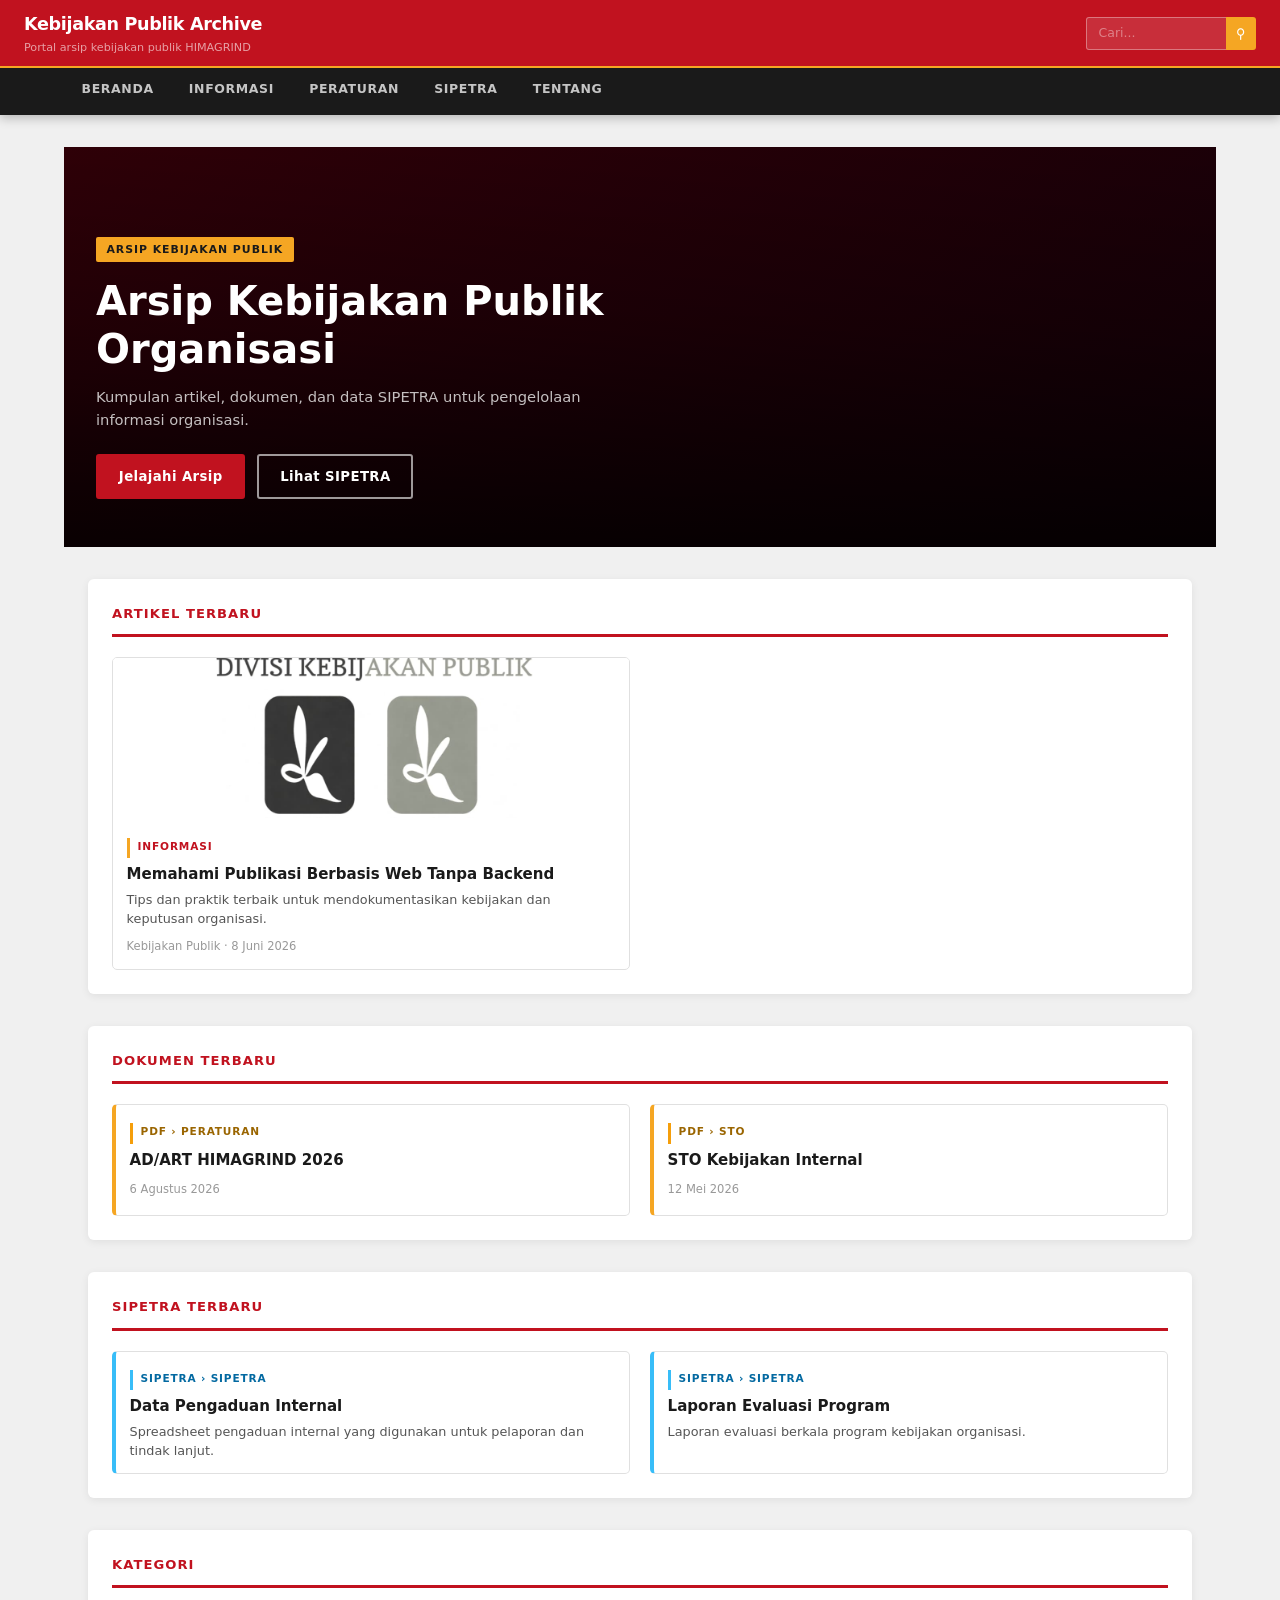
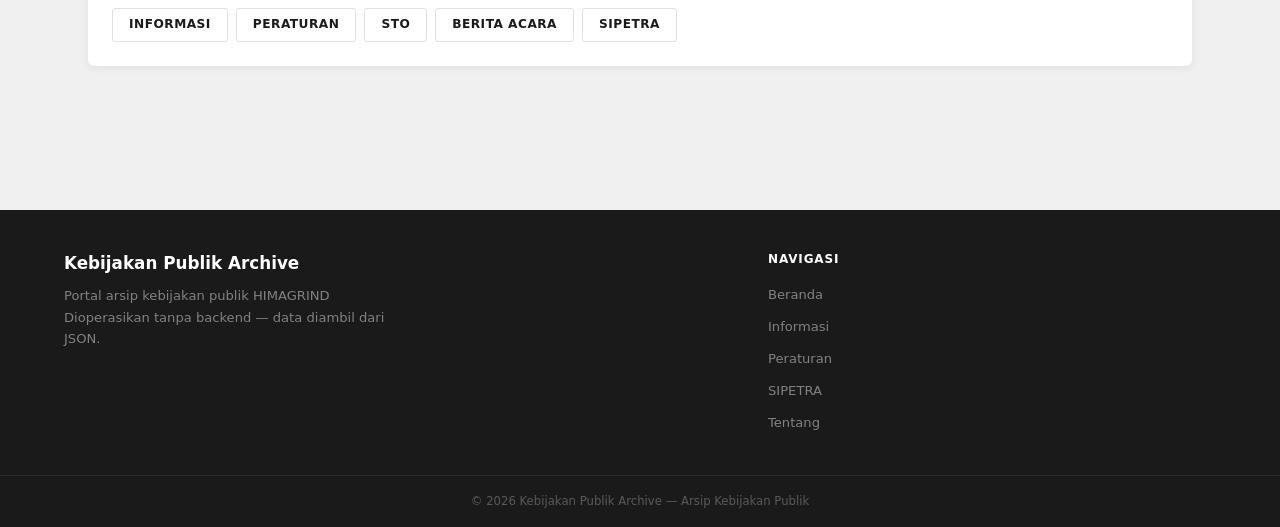
<file: index.html>
<!DOCTYPE html>
<html lang="id">
<head>
  <meta charset="UTF-8">
  <meta name="viewport" content="width=device-width, initial-scale=1.0">
  <title>Kebijakan Publik Archive</title>
  <link rel="stylesheet" href="./assets/css/style.css">
</head>
<body data-page="home">
  <div id="app"></div>
  <script src="./app/core/utils.js"></script>
  <script src="./app/core/config.js"></script>
  <script src="./app/core/state.js"></script>
  <script src="./app/core/dataLoader.js"></script>
  <script src="./app/core/router.js"></script>
  <script src="./app/services/artikelService.js"></script>
  <script src="./app/services/dokumenService.js"></script>
  <script src="./app/services/sipetraService.js"></script>
  <script src="./app/services/searchService.js"></script>
  <script src="./app/templates/cardArtikel.js"></script>
  <script src="./app/templates/cardDokumen.js"></script>
  <script src="./app/templates/cardSipetra.js"></script>
  <script src="./app/templates/pagination.js"></script>
  <script src="./app/components/navbar.js"></script>
  <script src="./app/components/footer.js"></script>
  <script src="./app/components/breadcrumb.js"></script>
  <script src="./app/components/hero.js"></script>
  <script src="./app/components/searchbox.js"></script>
  <script src="./app/modules/menu.js"></script>
  <script src="./app/modules/kategori.js"></script>
  <script src="./app/modules/artikel.js"></script>
  <script src="./app/modules/viewer.js"></script>
  <script src="./app/modules/sipetra.js"></script>
  <script src="./app/modules/search.js"></script>
  <script src="./app/modules/dashboard.js"></script>
  <script src="./app/app.js"></script>
</body>
</html>
</file>
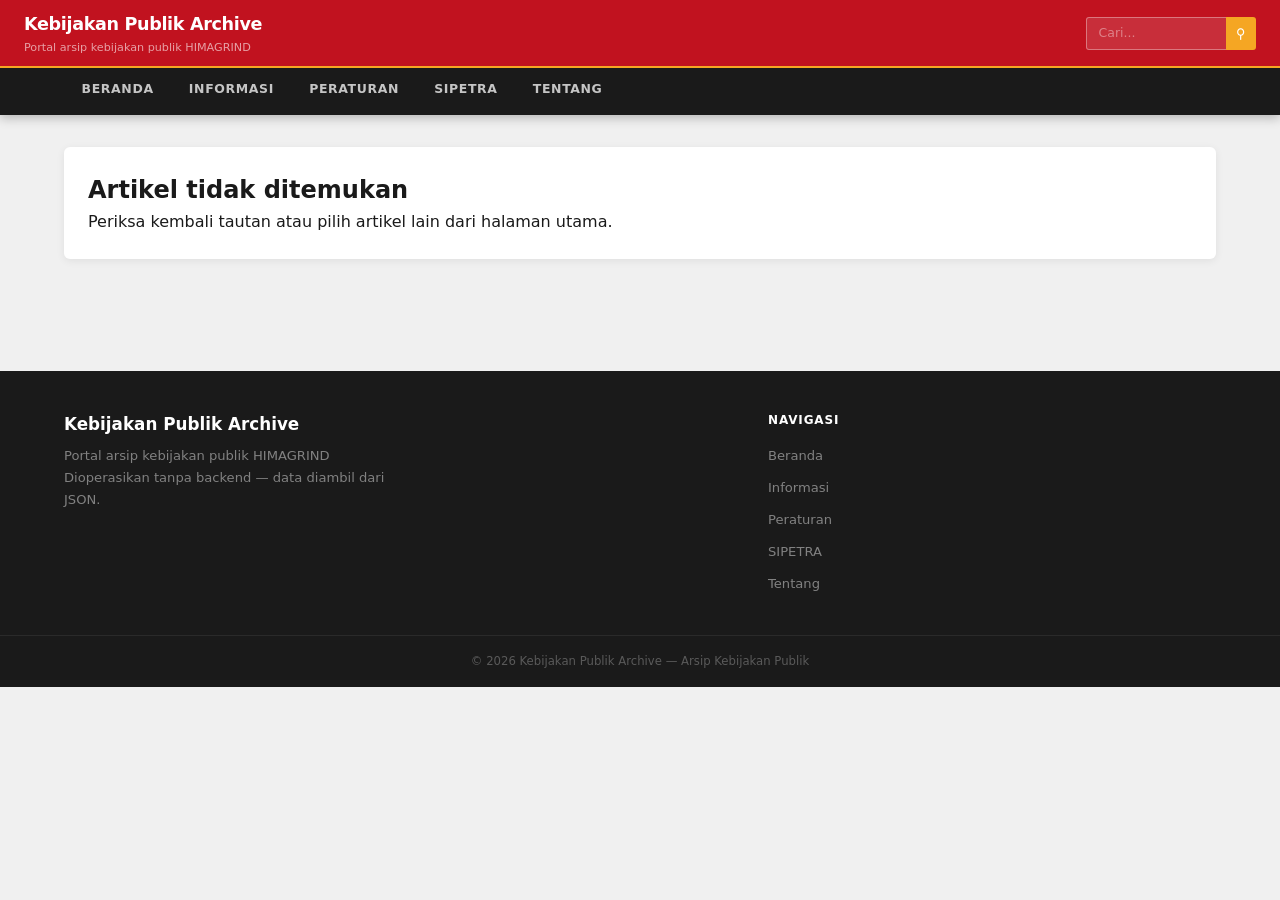
<file: pages/artikel.html>
<!DOCTYPE html>
<html lang="id">
<head>
  <meta charset="UTF-8">
  <meta name="viewport" content="width=device-width, initial-scale=1.0">
  <title>Artikel - Kebijakan Publik Archive</title>
  <link rel="stylesheet" href="../assets/css/style.css">
</head>
<body data-page="artikel">
  <div id="app"></div>
  <script src="../app/core/utils.js"></script>
  <script src="../app/core/config.js"></script>
  <script src="../app/core/state.js"></script>
  <script src="../app/core/dataLoader.js"></script>
  <script src="../app/core/router.js"></script>
  <script src="../app/services/artikelService.js"></script>
  <script src="../app/services/dokumenService.js"></script>
  <script src="../app/services/sipetraService.js"></script>
  <script src="../app/services/searchService.js"></script>
  <script src="../app/templates/cardArtikel.js"></script>
  <script src="../app/templates/cardDokumen.js"></script>
  <script src="../app/templates/cardSipetra.js"></script>
  <script src="../app/templates/pagination.js"></script>
  <script src="../app/components/navbar.js"></script>
  <script src="../app/components/footer.js"></script>
  <script src="../app/components/breadcrumb.js"></script>
  <script src="../app/components/hero.js"></script>
  <script src="../app/components/searchbox.js"></script>
  <script src="../app/modules/menu.js"></script>
  <script src="../app/modules/kategori.js"></script>
  <script src="../app/modules/artikel.js"></script>
  <script src="../app/modules/viewer.js"></script>
  <script src="../app/modules/sipetra.js"></script>
  <script src="../app/modules/search.js"></script>
  <script src="../app/modules/dashboard.js"></script>
  <script src="../app/app.js"></script>
</body>
</html>
</file>
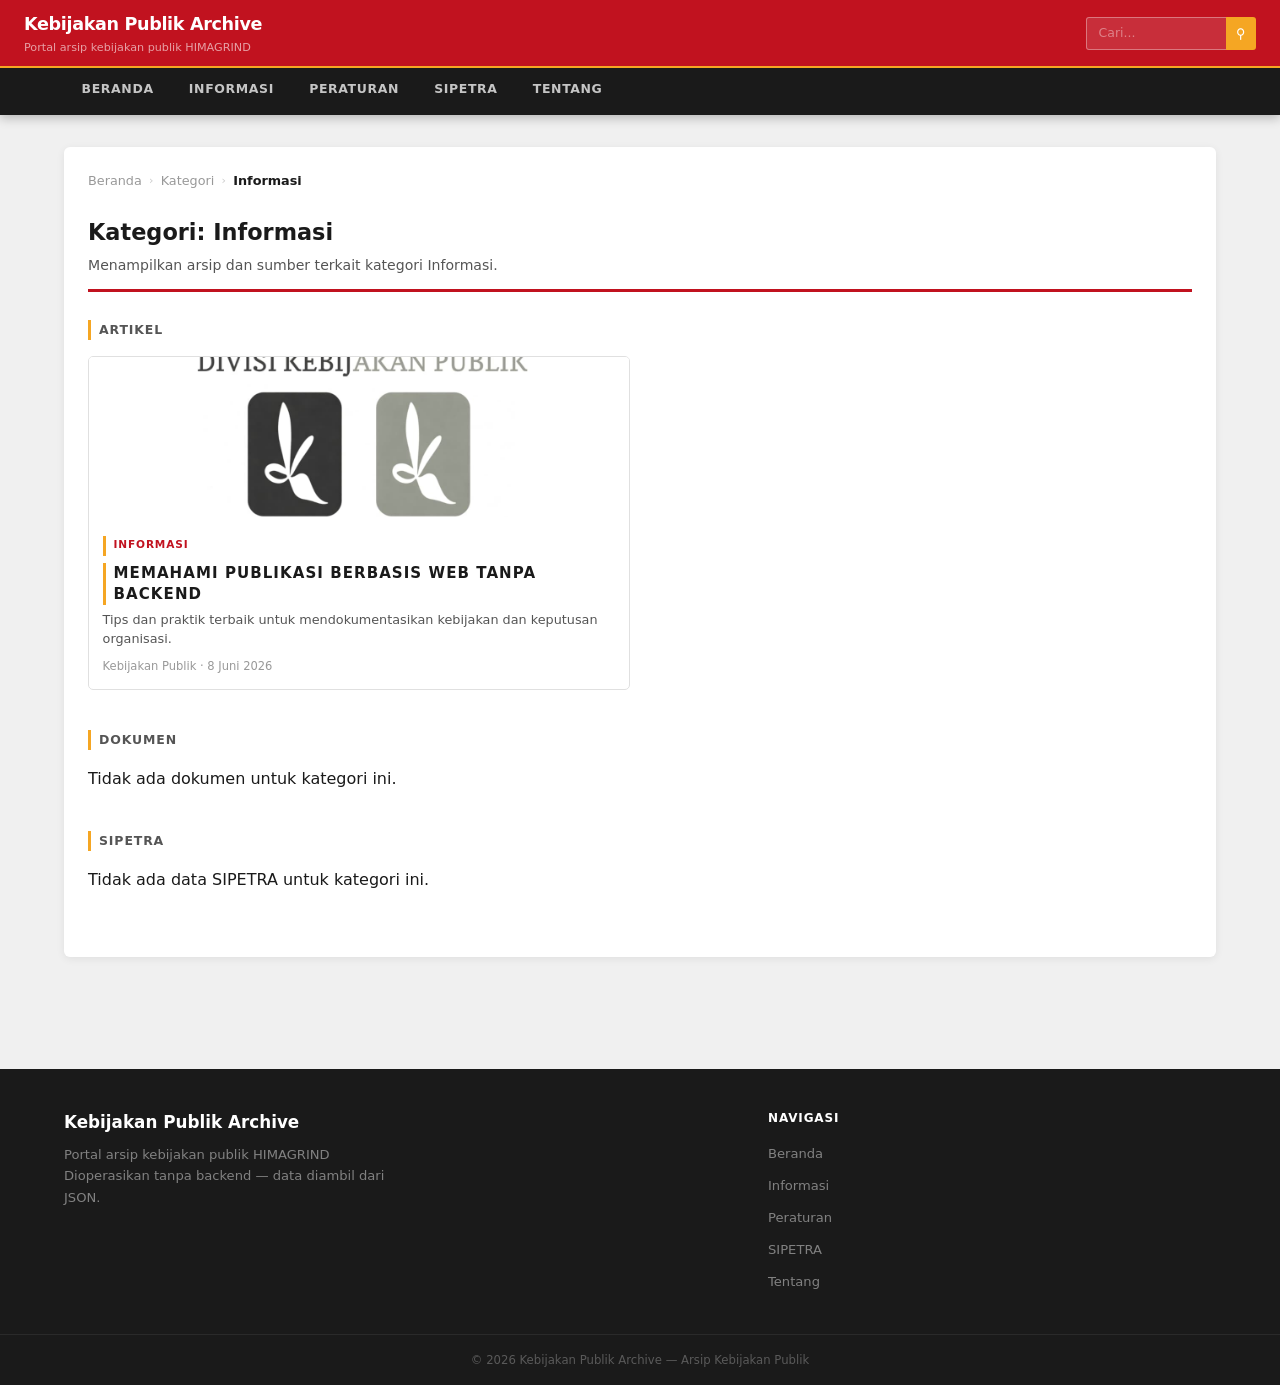
<file: pages/kategori.html>
<!DOCTYPE html>
<html lang="id">
<head>
  <meta charset="UTF-8">
  <meta name="viewport" content="width=device-width, initial-scale=1.0">
  <title>Kategori - Kebijakan Publik Archive</title>
  <link rel="stylesheet" href="../assets/css/style.css">
</head>
<body data-page="kategori">
  <div id="app"></div>
  <script src="../app/core/utils.js"></script>
  <script src="../app/core/config.js"></script>
  <script src="../app/core/state.js"></script>
  <script src="../app/core/dataLoader.js"></script>
  <script src="../app/core/router.js"></script>
  <script src="../app/services/artikelService.js"></script>
  <script src="../app/services/dokumenService.js"></script>
  <script src="../app/services/sipetraService.js"></script>
  <script src="../app/services/searchService.js"></script>
  <script src="../app/templates/cardArtikel.js"></script>
  <script src="../app/templates/cardDokumen.js"></script>
  <script src="../app/templates/cardSipetra.js"></script>
  <script src="../app/templates/pagination.js"></script>
  <script src="../app/components/navbar.js"></script>
  <script src="../app/components/footer.js"></script>
  <script src="../app/components/breadcrumb.js"></script>
  <script src="../app/components/hero.js"></script>
  <script src="../app/components/searchbox.js"></script>
  <script src="../app/modules/menu.js"></script>
  <script src="../app/modules/kategori.js"></script>
  <script src="../app/modules/artikel.js"></script>
  <script src="../app/modules/viewer.js"></script>
  <script src="../app/modules/sipetra.js"></script>
  <script src="../app/modules/search.js"></script>
  <script src="../app/modules/dashboard.js"></script>
  <script src="../app/app.js"></script>
</body>
</html>
</file>
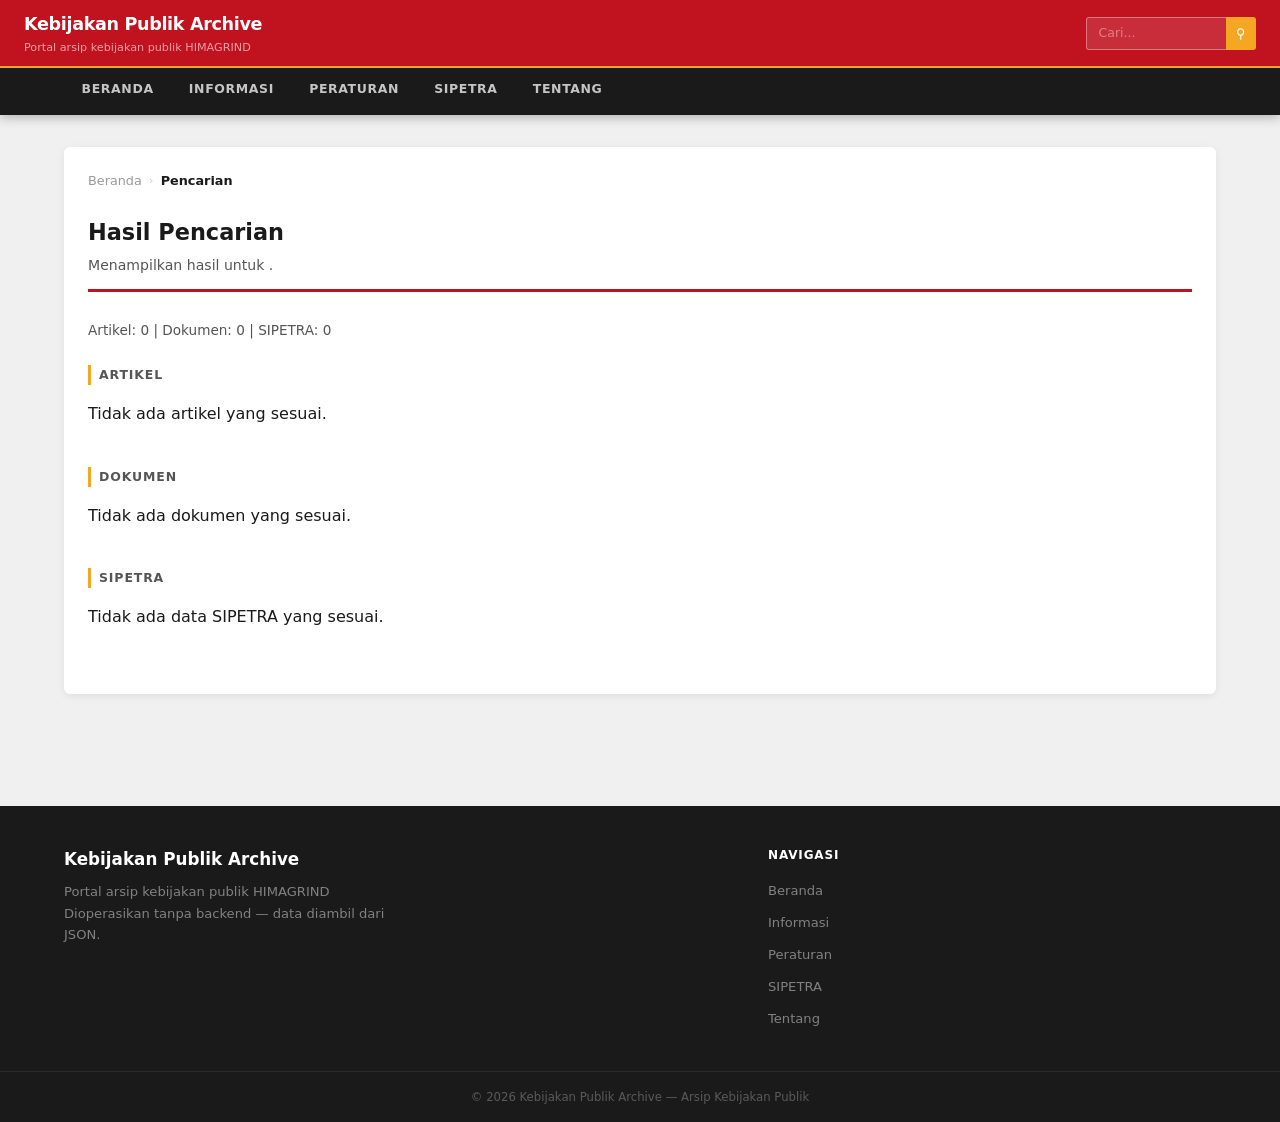
<file: pages/search.html>
<!DOCTYPE html>
<html lang="id">
<head>
  <meta charset="UTF-8">
  <meta name="viewport" content="width=device-width, initial-scale=1.0">
  <title>Pencarian - Kebijakan Publik Archive</title>
  <link rel="stylesheet" href="../assets/css/style.css">
</head>
<body data-page="search">
  <div id="app"></div>
  <script src="../app/core/utils.js"></script>
  <script src="../app/core/config.js"></script>
  <script src="../app/core/state.js"></script>
  <script src="../app/core/dataLoader.js"></script>
  <script src="../app/core/router.js"></script>
  <script src="../app/services/artikelService.js"></script>
  <script src="../app/services/dokumenService.js"></script>
  <script src="../app/services/sipetraService.js"></script>
  <script src="../app/services/searchService.js"></script>
  <script src="../app/templates/cardArtikel.js"></script>
  <script src="../app/templates/cardDokumen.js"></script>
  <script src="../app/templates/cardSipetra.js"></script>
  <script src="../app/templates/pagination.js"></script>
  <script src="../app/components/navbar.js"></script>
  <script src="../app/components/footer.js"></script>
  <script src="../app/components/breadcrumb.js"></script>
  <script src="../app/components/hero.js"></script>
  <script src="../app/components/searchbox.js"></script>
  <script src="../app/modules/menu.js"></script>
  <script src="../app/modules/kategori.js"></script>
  <script src="../app/modules/artikel.js"></script>
  <script src="../app/modules/viewer.js"></script>
  <script src="../app/modules/sipetra.js"></script>
  <script src="../app/modules/search.js"></script>
  <script src="../app/modules/dashboard.js"></script>
  <script src="../app/app.js"></script>
</body>
</html>
</file>
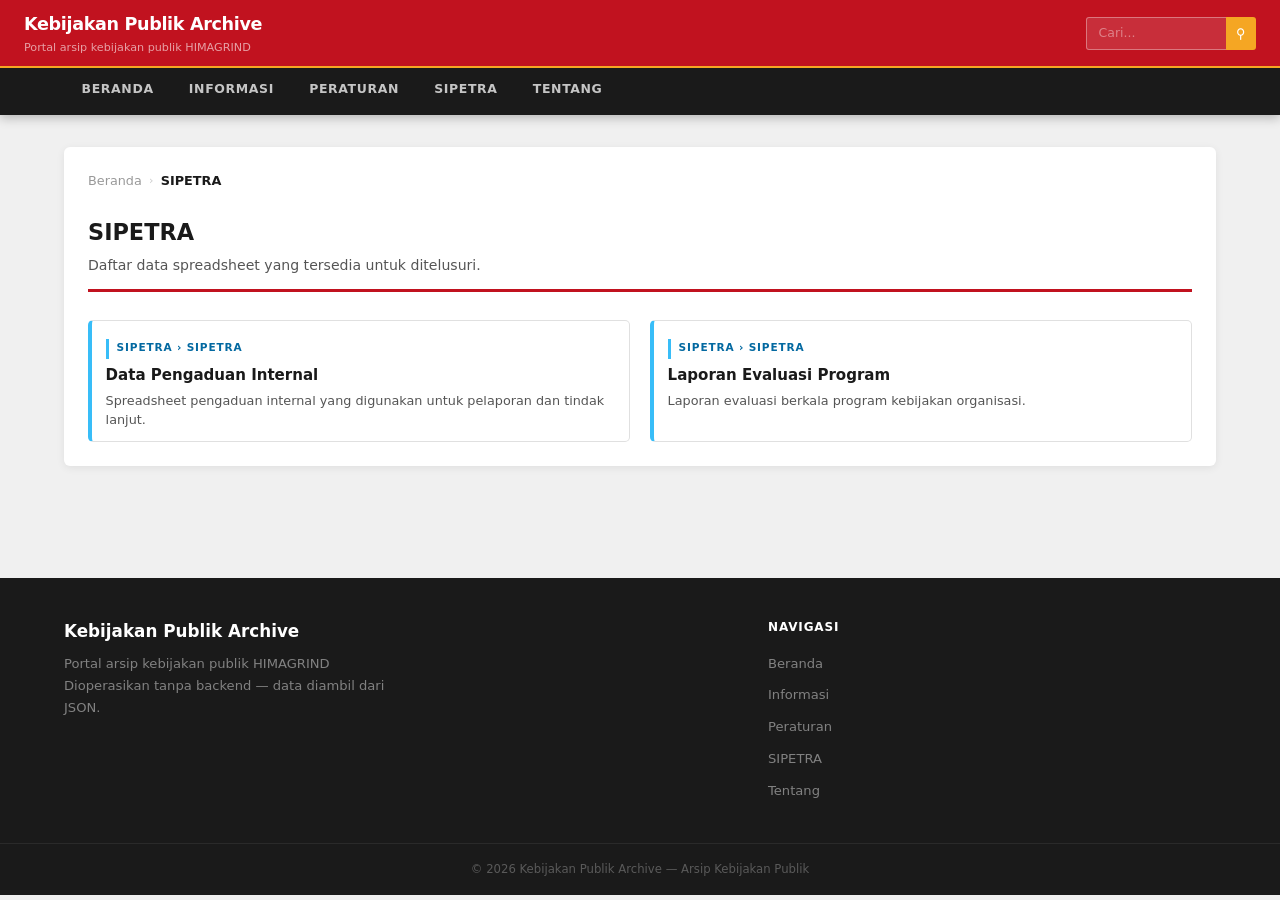
<file: pages/sipetra.html>
<!DOCTYPE html>
<html lang="id">
<head>
  <meta charset="UTF-8">
  <meta name="viewport" content="width=device-width, initial-scale=1.0">
  <title>SIPETRA - Kebijakan Publik Archive</title>
  <link rel="stylesheet" href="../assets/css/style.css">
</head>
<body data-page="sipetra">
  <div id="app"></div>
  <script src="../app/core/utils.js"></script>
  <script src="../app/core/config.js"></script>
  <script src="../app/core/state.js"></script>
  <script src="../app/core/dataLoader.js"></script>
  <script src="../app/core/router.js"></script>
  <script src="../app/services/artikelService.js"></script>
  <script src="../app/services/dokumenService.js"></script>
  <script src="../app/services/sipetraService.js"></script>
  <script src="../app/services/searchService.js"></script>
  <script src="../app/templates/cardArtikel.js"></script>
  <script src="../app/templates/cardDokumen.js"></script>
  <script src="../app/templates/cardSipetra.js"></script>
  <script src="../app/templates/pagination.js"></script>
  <script src="../app/components/navbar.js"></script>
  <script src="../app/components/footer.js"></script>
  <script src="../app/components/breadcrumb.js"></script>
  <script src="../app/components/hero.js"></script>
  <script src="../app/components/searchbox.js"></script>
  <script src="../app/modules/menu.js"></script>
  <script src="../app/modules/kategori.js"></script>
  <script src="../app/modules/artikel.js"></script>
  <script src="../app/modules/viewer.js"></script>
  <script src="../app/modules/sipetra.js"></script>
  <script src="../app/modules/search.js"></script>
  <script src="../app/modules/dashboard.js"></script>
  <script src="../app/app.js"></script>
</body>
</html>
</file>
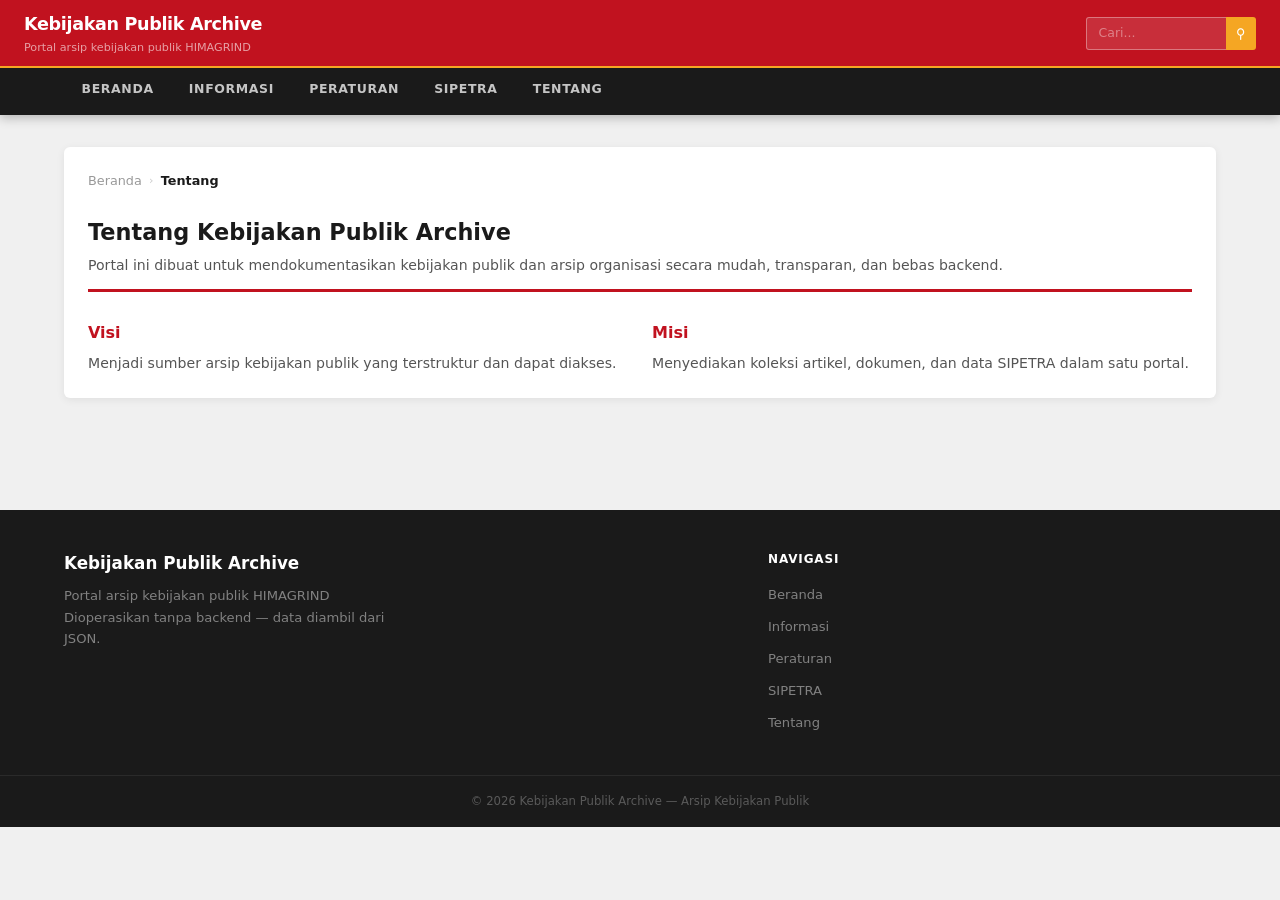
<file: pages/tentang.html>
<!DOCTYPE html>
<html lang="id">
<head>
  <meta charset="UTF-8">
  <meta name="viewport" content="width=device-width, initial-scale=1.0">
  <title>Tentang - Kebijakan Publik Archive</title>
  <link rel="stylesheet" href="../assets/css/style.css">
</head>
<body data-page="tentang">
  <div id="app"></div>
  <script src="../app/core/utils.js"></script>
  <script src="../app/core/config.js"></script>
  <script src="../app/core/state.js"></script>
  <script src="../app/core/dataLoader.js"></script>
  <script src="../app/core/router.js"></script>
  <script src="../app/services/artikelService.js"></script>
  <script src="../app/services/dokumenService.js"></script>
  <script src="../app/services/sipetraService.js"></script>
  <script src="../app/services/searchService.js"></script>
  <script src="../app/templates/cardArtikel.js"></script>
  <script src="../app/templates/cardDokumen.js"></script>
  <script src="../app/templates/cardSipetra.js"></script>
  <script src="../app/templates/pagination.js"></script>
  <script src="../app/components/navbar.js"></script>
  <script src="../app/components/footer.js"></script>
  <script src="../app/components/breadcrumb.js"></script>
  <script src="../app/components/hero.js"></script>
  <script src="../app/components/searchbox.js"></script>
  <script src="../app/modules/menu.js"></script>
  <script src="../app/modules/kategori.js"></script>
  <script src="../app/modules/artikel.js"></script>
  <script src="../app/modules/viewer.js"></script>
  <script src="../app/modules/sipetra.js"></script>
  <script src="../app/modules/search.js"></script>
  <script src="../app/modules/dashboard.js"></script>
  <script src="../app/app.js"></script>
</body>
</html>
</file>
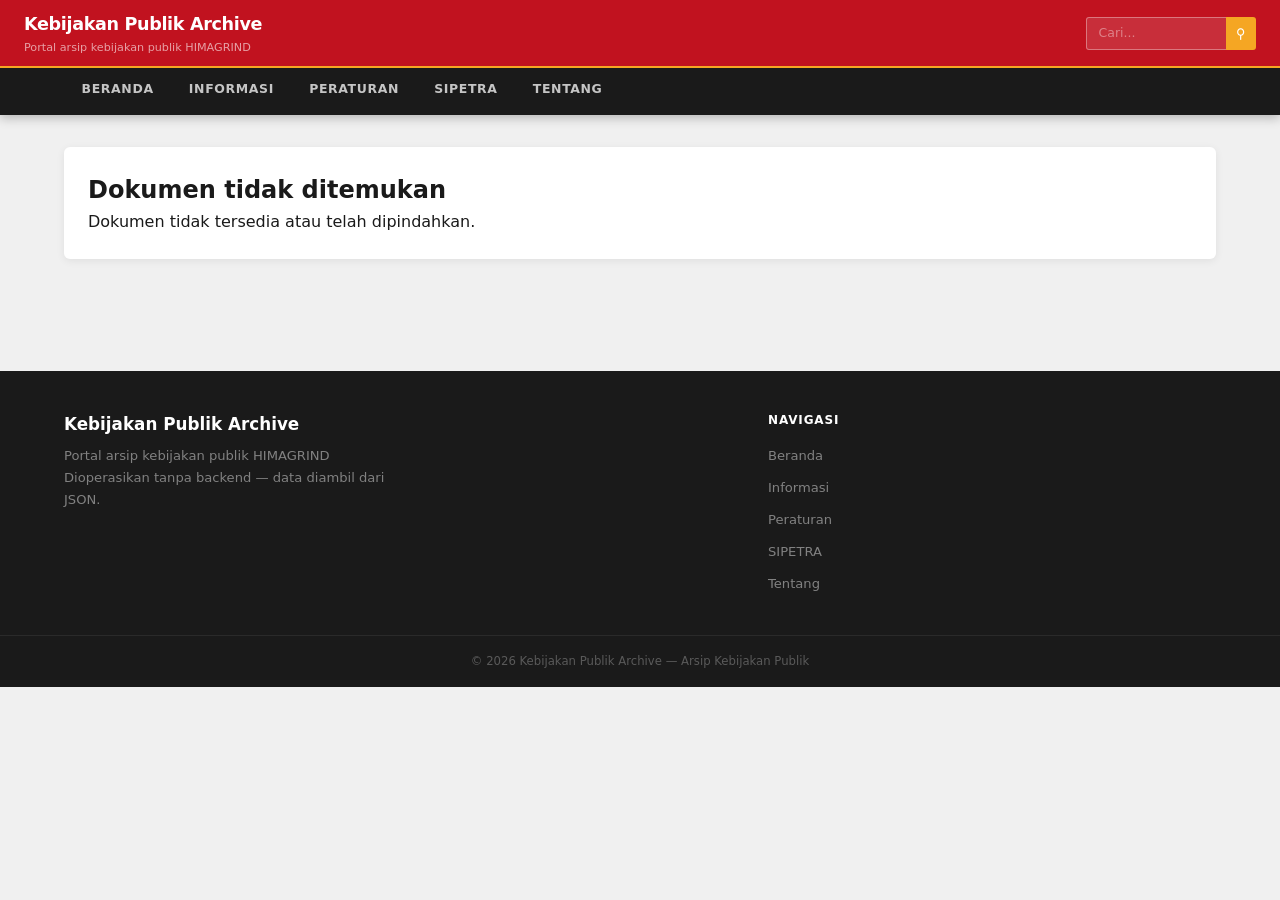
<file: pages/viewer.html>
<!DOCTYPE html>
<html lang="id">
<head>
  <meta charset="UTF-8">
  <meta name="viewport" content="width=device-width, initial-scale=1.0">
  <title>Viewer Dokumen - Kebijakan Publik Archive</title>
  <link rel="stylesheet" href="../assets/css/style.css">
</head>
<body data-page="viewer">
  <div id="app"></div>
  <script src="../app/core/utils.js"></script>
  <script src="../app/core/config.js"></script>
  <script src="../app/core/state.js"></script>
  <script src="../app/core/dataLoader.js"></script>
  <script src="../app/core/router.js"></script>
  <script src="../app/services/artikelService.js"></script>
  <script src="../app/services/dokumenService.js"></script>
  <script src="../app/services/sipetraService.js"></script>
  <script src="../app/services/searchService.js"></script>
  <script src="../app/templates/cardArtikel.js"></script>
  <script src="../app/templates/cardDokumen.js"></script>
  <script src="../app/templates/cardSipetra.js"></script>
  <script src="../app/templates/pagination.js"></script>
  <script src="../app/components/navbar.js"></script>
  <script src="../app/components/footer.js"></script>
  <script src="../app/components/breadcrumb.js"></script>
  <script src="../app/components/hero.js"></script>
  <script src="../app/components/searchbox.js"></script>
  <script src="../app/modules/menu.js"></script>
  <script src="../app/modules/kategori.js"></script>
  <script src="../app/modules/artikel.js"></script>
  <script src="../app/modules/viewer.js"></script>
  <script src="../app/modules/sipetra.js"></script>
  <script src="../app/modules/search.js"></script>
  <script src="../app/modules/dashboard.js"></script>
  <script src="../app/app.js"></script>
</body>
</html>
</file>
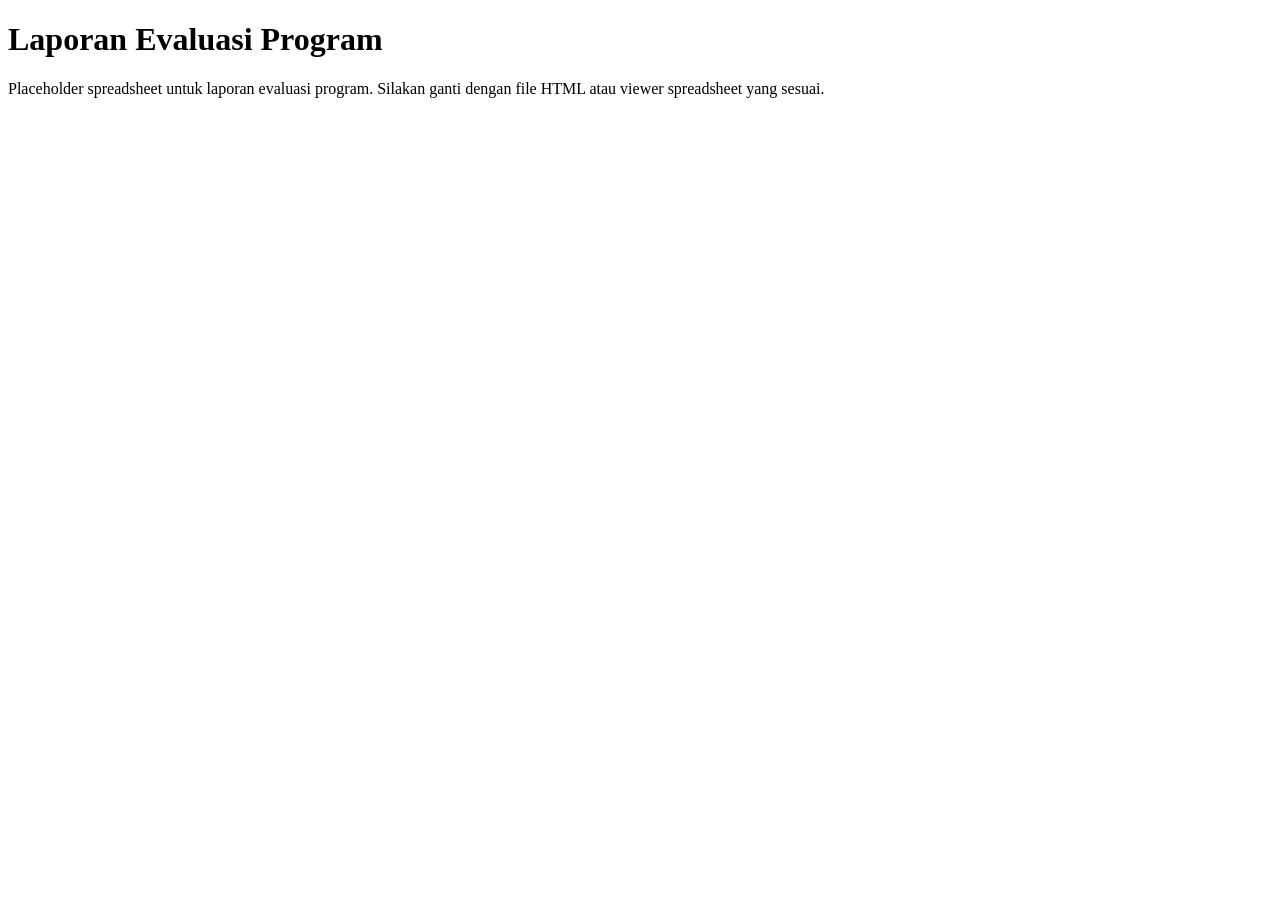
<file: content/spreadsheet/evaluasi/data-evaluasi.html>
<!DOCTYPE html>
<html lang="id">
<head>
  <meta charset="UTF-8">
  <title>Laporan Evaluasi Program</title>
</head>
<body>
  <h1>Laporan Evaluasi Program</h1>
  <p>Placeholder spreadsheet untuk laporan evaluasi program. Silakan ganti dengan file HTML atau viewer spreadsheet yang sesuai.</p>
</body>
</html>
</file>
<file: assets/css/style.css>
/* =============================================
   ARCVHIVE — Clean Redesign
   ============================================= */

:root {
  --red:        #c1121f;
  --red-dark:   #96000d;
  --gold:       #f5a623;
  --dark:       #1a1a1a;
  --gray:       #555;
  --light:      #f0f0f0;
  --white:      #ffffff;
  --border:     #e0e0e0;
  --nav-bg:     #1a1a1a;
  --shadow-sm:  0 2px 8px rgba(0,0,0,0.07);
  --shadow-md:  0 6px 24px rgba(0,0,0,0.12);
  --ease:       0.25s ease;
}

*, *::before, *::after { box-sizing: border-box; margin: 0; padding: 0; }
html { scroll-behavior: smooth; }
body {
  font-family: 'Segoe UI', system-ui, -apple-system, sans-serif;
  background: var(--light);
  color: var(--dark);
  line-height: 1.6;
}
a { color: inherit; text-decoration: none; }
img { max-width: 100%; display: block; }
button, input { font: inherit; outline: none; }


/* ================================================
   HEADER — TOP BAR (merah, brand + search)
   ================================================ */

.site-header {
  position: sticky;
  top: 0;
  z-index: 100;
  background: var(--red);
  box-shadow: 0 3px 10px rgba(0,0,0,0.25);
}

.header-top {
  display: flex;
  align-items: center;
  justify-content: space-between;
  padding: 0.6rem 1.5rem;
}

/* Brand */
.brand a {
  display: flex;
  flex-direction: column;
  gap: 1px;
}

.brand strong {
  font-size: 1.1rem;
  font-weight: 800;
  color: var(--white);
  letter-spacing: -0.02em;
}

.brand span {
  font-size: 0.7rem;
  color: rgba(255,255,255,0.6);
}

/* Header right */
.header-right {
  display: flex;
  align-items: center;
  gap: 0.75rem;
}

/* Header search */
.header-search {
  display: flex;
  align-items: stretch;
}

.header-search input {
  width: 140px;
  padding: 0.35rem 0.75rem;
  border: 1.5px solid rgba(255,255,255,0.35);
  border-right: none;
  border-radius: 3px 0 0 3px;
  background: rgba(255,255,255,0.12);
  color: var(--white);
  font-size: 0.78rem;
  transition: width var(--ease), background var(--ease);
}

.header-search input:focus {
  width: 200px;
  background: rgba(255,255,255,0.2);
  border-color: rgba(255,255,255,0.6);
}

.header-search input::placeholder {
  color: rgba(255,255,255,0.4);
}

.header-search button {
  padding: 0.35rem 0.65rem;
  background: var(--gold);
  border: none;
  border-radius: 0 3px 3px 0;
  color: var(--white);
  font-size: 0.82rem;
  font-weight: 700;
  cursor: pointer;
  transition: background var(--ease);
}

.header-search button:hover {
  background: #d48a10;
}

/* Hamburger */
.hamburger {
  display: none;
  flex-direction: column;
  justify-content: center;
  align-items: center;
  gap: 4px;
  width: 36px;
  height: 36px;
  background: none;
  border: none;
  cursor: pointer;
  padding: 4px;
}

.hamburger span {
  display: block;
  width: 22px;
  height: 2px;
  background: var(--white);
  border-radius: 2px;
  transition: all 0.3s ease;
}


/* ================================================
   HEADER — NAV BAR BAWAH (kotak gelap)
   ================================================ */

.site-nav {
  background: var(--nav-bg);
  border-top: 2px solid var(--gold);
}

.nav-inner {
  max-width: 1200px;
  margin: 0 auto;
  padding: 0 1.5rem;
}

.nav-list {
  display: flex;
  gap: 0;
  list-style: none;
  overflow-x: auto;
  -webkit-overflow-scrolling: touch;
  scrollbar-width: none;
}

.nav-list::-webkit-scrollbar { display: none; }

.nav-list li a {
  display: inline-block;
  padding: 0.7rem 1.1rem;
  color: rgba(255,255,255,0.75);
  font-size: 0.78rem;
  font-weight: 700;
  letter-spacing: 0.05em;
  text-transform: uppercase;
  transition: color var(--ease), background var(--ease);
  white-space: nowrap;
  position: relative;
}

.nav-list li a:hover {
  color: var(--gold);
  background: rgba(255,255,255,0.06);
}

.nav-list li a::after {
  content: '';
  display: block;
  height: 2px;
  background: var(--gold);
  transform: scaleX(0);
  transform-origin: left;
  transition: transform 0.25s ease;
  margin-top: 2px;
}

.nav-list li a:hover::after {
  transform: scaleX(1);
}


/* ================================================
   MOBILE MENU OVERLAY
   ================================================ */

.mobile-menu {
  display: none;
  position: fixed;
  inset: 0;
  z-index: 300;
  background: var(--dark);
  flex-direction: column;
  padding: 1.5rem;
  overflow-y: auto;
  animation: menuSlide 0.3s ease;
}

.mobile-menu.open { display: flex; }

@keyframes menuSlide {
  from { opacity: 0; transform: translateY(-16px); }
  to   { opacity: 1; transform: translateY(0); }
}

.mobile-menu-header {
  display: flex;
  justify-content: space-between;
  align-items: center;
  margin-bottom: 2rem;
}

.mobile-menu-title {
  color: var(--white);
  font-size: 1rem;
  font-weight: 800;
}

.mobile-menu-close {
  background: none;
  border: none;
  color: var(--white);
  font-size: 2rem;
  line-height: 1;
  cursor: pointer;
  opacity: 0.8;
}

.mobile-nav-list {
  list-style: none;
  display: flex;
  flex-direction: column;
  margin-bottom: 2rem;
  border-top: 1px solid rgba(255,255,255,0.1);
}

.mobile-nav-list li a {
  display: block;
  padding: 1rem 0;
  color: var(--gold);
  font-size: 1.25rem;
  font-weight: 800;
  letter-spacing: 0.05em;
  text-transform: uppercase;
  border-bottom: 1px solid rgba(255,255,255,0.08);
  transition: color var(--ease), padding-left var(--ease);
}

.mobile-nav-list li a:hover {
  color: var(--white);
  padding-left: 0.5rem;
}

.mobile-search {
  display: flex;
  gap: 0;
}

.mobile-search input {
  flex: 1;
  padding: 0.75rem 1rem;
  border: 1.5px solid rgba(255,255,255,0.2);
  border-right: none;
  border-radius: 4px 0 0 4px;
  background: rgba(255,255,255,0.08);
  color: var(--white);
  font-size: 0.9rem;
}

.mobile-search input::placeholder { color: rgba(255,255,255,0.4); }

.mobile-search button {
  padding: 0.75rem 1.25rem;
  background: var(--gold);
  color: var(--white);
  border: none;
  border-radius: 0 4px 4px 0;
  font-weight: 700;
  cursor: pointer;
}


/* ================================================
   HERO
   ================================================ */

.hero {
  position: relative;
  min-height: 400px;
  display: flex;
  align-items: flex-end;
  overflow: hidden;
  background: linear-gradient(135deg, #3a0009 0%, #1a000a 100%);
  background-size: cover;
  background-position: center;
}

.hero-overlay {
  position: absolute;
  inset: 0;
  background: linear-gradient(to top, rgba(0,0,0,0.82) 0%, rgba(0,0,0,0.4) 55%, rgba(0,0,0,0.2) 100%);
}

.hero-copy {
  position: relative;
  z-index: 2;
  padding: 2.5rem 2rem 3rem;
  max-width: 680px;
}

.hero-copy .eyebrow {
  display: inline-block;
  padding: 0.25rem 0.65rem;
  background: var(--gold);
  color: var(--dark);
  font-size: 0.68rem;
  font-weight: 800;
  letter-spacing: 0.09em;
  text-transform: uppercase;
  border-radius: 2px;
  margin-bottom: 0.9rem;
}

.hero-copy h1 {
  font-size: clamp(1.6rem, 3.5vw, 2.5rem);
  color: var(--white);
  line-height: 1.2;
  font-weight: 800;
  margin-bottom: 0.75rem;
}

.hero-copy p {
  color: rgba(255,255,255,0.75);
  font-size: 0.92rem;
  margin-bottom: 1.4rem;
  max-width: 500px;
}

.hero-actions {
  display: flex;
  gap: 0.75rem;
  flex-wrap: wrap;
}


/* ================================================
   BUTTONS
   ================================================ */

.button {
  display: inline-flex;
  align-items: center;
  justify-content: center;
  padding: 0.6rem 1.3rem;
  border-radius: 3px;
  border: 2px solid transparent;
  font-weight: 700;
  font-size: 0.83rem;
  letter-spacing: 0.03em;
  cursor: pointer;
  transition: all var(--ease);
}

.button-primary {
  background: var(--red);
  color: var(--white);
  border-color: var(--red);
}

.button-primary:hover {
  background: var(--red-dark);
  border-color: var(--red-dark);
  transform: translateY(-1px);
}

.button-secondary {
  background: transparent;
  color: var(--white);
  border-color: rgba(255,255,255,0.6);
}

.button-secondary:hover {
  background: rgba(255,255,255,0.12);
  transform: translateY(-1px);
}


/* ================================================
   PAGE CONTENT WRAPPER
   ================================================ */

.page-content {
  max-width: 1200px;
  margin: 0 auto;
  padding: 2rem 1.5rem;
}


/* ================================================
   CONTENT PANELS
   ================================================ */

.content-panel {
  margin-bottom: 2rem;
  background: var(--white);
  border-radius: 6px;
  padding: 1.5rem;
  box-shadow: var(--shadow-sm);
}

.section-header {
  display: flex;
  align-items: center;
  justify-content: space-between;
  margin-bottom: 1.25rem;
  padding-bottom: 0.65rem;
  border-bottom: 3px solid var(--red);
}

.section-header h2 {
  font-size: 0.82rem;
  font-weight: 800;
  letter-spacing: 0.08em;
  text-transform: uppercase;
  color: var(--red);
  margin: 0;
}

.page-heading {
  margin-bottom: 1.75rem;
  padding-bottom: 0.75rem;
  border-bottom: 3px solid var(--red);
}

.page-heading h2 {
  font-size: 1.4rem;
  font-weight: 800;
  color: var(--dark);
  margin-bottom: 0.2rem;
}

.page-heading p {
  color: var(--gray);
  font-size: 0.88rem;
}

.section-block {
  margin-bottom: 2.5rem;
}

.section-block h3 {
  font-size: 0.78rem;
  font-weight: 800;
  text-transform: uppercase;
  letter-spacing: 0.07em;
  color: var(--gray);
  border-left: 3px solid var(--gold);
  padding-left: 0.5rem;
  margin-bottom: 1rem;
}

.empty-state {
  color: var(--gray);
  font-size: 0.88rem;
  padding: 1rem 0;
}


/* ================================================
   GRID & CARDS
   ================================================ */

.grid-list {
  display: grid;
  grid-template-columns: repeat(2, 1fr);
  gap: 1.25rem;
  margin-top: 1rem;
}

.dokumen-grid {
  grid-template-columns: repeat(2, 1fr);
}

/* Base card */
.card {
  background: var(--white);
  border-radius: 5px;
  border: 1px solid var(--border);
  overflow: hidden;
  transition: transform var(--ease), box-shadow var(--ease);
}

.card:hover {
  transform: translateY(-3px);
  box-shadow: var(--shadow-md);
}

.card-link {
  display: flex;
  flex-direction: column;
  width: 100%;
  color: inherit;
}

/* Article card */
.card-article .card-media {
  overflow: hidden;
}

.card-article .card-media img {
  width: 100%;
  height: 160px;
  object-fit: cover;
  transition: transform 0.4s ease;
  display: block;
}

.card-article:hover .card-media img {
  transform: scale(1.04);
}

/* Card body */
.card-body {
  padding: 0.85rem;
  flex: 1;
}

.card-tag {
  display: inline-block;
  padding: 0 0 0.2rem 0.5rem;
  border-left: 3px solid var(--gold);
  color: var(--red);
  font-size: 0.66rem;
  font-weight: 800;
  letter-spacing: 0.08em;
  text-transform: uppercase;
  margin-bottom: 0.4rem;
}

.card-tag.doc  { border-color: #f59e0b; color: #9a6500; }
.card-tag.sheet{ border-color: #38bdf8; color: #0369a1; }

.card-body h3 {
  font-size: 0.94rem;
  font-weight: 700;
  line-height: 1.4;
  color: var(--dark);
  margin-bottom: 0.3rem;
  transition: color var(--ease);
}

.card:hover .card-body h3 { color: var(--red); }

.card-body p {
  font-size: 0.8rem;
  color: var(--gray);
  line-height: 1.5;
}

.card-meta {
  font-size: 0.72rem;
  color: #999;
  margin-top: 0.55rem;
}

/* Dokumen card */
.card-dokumen {
  border-left: 4px solid var(--gold);
}

.card-dokumen .card-body {
  padding: 0.75rem 0.85rem;
  min-height: 110px;
}

/* SIPETRA card */
.card-sipetra {
  border-left: 4px solid #38bdf8;
}

.card-sipetra .card-body {
  padding: 0.75rem 0.85rem;
  min-height: 100px;
}


/* ================================================
   CATEGORY PILLS
   ================================================ */

.category-row {
  display: flex;
  flex-wrap: wrap;
  gap: 0.5rem;
  margin-top: 1rem;
}

.category-pill {
  display: inline-flex;
  padding: 0.4rem 1rem;
  background: var(--white);
  border: 1.5px solid var(--border);
  border-radius: 3px;
  color: var(--dark);
  font-size: 0.76rem;
  font-weight: 700;
  text-transform: uppercase;
  letter-spacing: 0.04em;
  transition: all var(--ease);
}

.category-pill:hover {
  background: var(--red);
  color: var(--white);
  border-color: var(--red);
  transform: translateY(-1px);
}


/* ================================================
   SEARCH PANEL
   ================================================ */

.search-panel {
  display: flex;
  margin: 1.5rem 0;
  max-width: 560px;
}

.search-input {
  flex: 1;
  padding: 0.75rem 1rem;
  border: 2px solid var(--border);
  border-right: none;
  border-radius: 4px 0 0 4px;
  font-size: 0.88rem;
  transition: border-color var(--ease);
}

.search-input:focus { border-color: var(--red); }

.search-button {
  padding: 0.75rem 1.3rem;
  background: var(--red);
  color: var(--white);
  border: 2px solid var(--red);
  border-radius: 0 4px 4px 0;
  font-weight: 700;
  font-size: 0.85rem;
  cursor: pointer;
  transition: background var(--ease);
}

.search-button:hover {
  background: var(--red-dark);
  border-color: var(--red-dark);
}

.search-summary {
  color: var(--gray);
  font-size: 0.85rem;
  margin-bottom: 1.5rem;
}


/* ================================================
   BREADCRUMB
   ================================================ */

.breadcrumb {
  display: flex;
  flex-wrap: wrap;
  align-items: center;
  gap: 0.25rem;
  margin-bottom: 1.5rem;
  font-size: 0.8rem;
  color: #999;
}

.breadcrumb-item { color: #999; transition: color var(--ease); }
.breadcrumb-item:hover { color: var(--red); }
.breadcrumb-item.active { font-weight: 700; color: var(--dark); }
.breadcrumb-separator { color: #ccc; margin: 0 0.2rem; font-size: 0.7rem; }


/* ================================================
   ARTICLE PAGE
   ================================================ */

.article-header { margin-bottom: 2rem; }

.article-header h2 {
  font-size: clamp(1.3rem, 3vw, 1.9rem);
  line-height: 1.25;
  font-weight: 800;
  margin-bottom: 0.6rem;
  color: var(--dark);
}

.article-meta {
  font-size: 0.82rem;
  color: #999;
  margin-bottom: 1.5rem;
}

.article-thumbnail img {
  width: 100%;
  border-radius: 4px;
  max-height: 420px;
  object-fit: cover;
}

.article-body {
  margin-top: 2rem;
  font-size: 1rem;
  line-height: 1.9;
  color: #333;
  max-width: 700px;
}

.article-body h2, .article-body h3 {
  margin-top: 2rem;
  margin-bottom: 0.75rem;
  color: var(--dark);
}

.article-body p { margin-bottom: 1.2rem; }


/* ================================================
   VIEWER / PDF
   ================================================ */

.viewer-toolbar {
  display: flex;
  justify-content: space-between;
  align-items: center;
  gap: 1rem;
  margin-bottom: 1rem;
  flex-wrap: wrap;
}

.doc-title { font-weight: 700; font-size: 0.95rem; }

.viewer-frame {
  background: #eee;
  border: 1px solid var(--border);
  border-radius: 4px;
  min-height: 560px;
  overflow: hidden;
}

.viewer-frame iframe {
  width: 100%;
  height: 100%;
  min-height: 560px;
  border: 0;
}


/* ================================================
   FOOTER
   ================================================ */

.site-footer {
  background: var(--dark);
  color: rgba(255,255,255,0.6);
  margin-top: 3rem;
}

.footer-inner {
  max-width: 1200px;
  margin: 0 auto;
  padding: 2.5rem 1.5rem;
  display: grid;
  grid-template-columns: 1.5fr 1fr;
  gap: 2rem;
  align-items: start;
}

.footer-brand strong {
  display: block;
  color: var(--white);
  font-size: 1.05rem;
  font-weight: 800;
  margin-bottom: 0.5rem;
}

.footer-brand p {
  font-size: 0.82rem;
  line-height: 1.65;
  color: rgba(255,255,255,0.45);
  max-width: 340px;
}

.footer-links h4 {
  color: var(--white);
  font-size: 0.75rem;
  font-weight: 800;
  letter-spacing: 0.07em;
  text-transform: uppercase;
  margin-bottom: 0.75rem;
}

.footer-links ul {
  list-style: none;
  display: flex;
  flex-direction: column;
  gap: 0.4rem;
}

.footer-links ul li a {
  font-size: 0.82rem;
  color: rgba(255,255,255,0.45);
  transition: color var(--ease);
}

.footer-links ul li a:hover { color: var(--gold); }

.footer-bottom {
  border-top: 1px solid rgba(255,255,255,0.07);
  text-align: center;
  padding: 1rem 1.5rem;
  font-size: 0.73rem;
  color: rgba(255,255,255,0.28);
}


/* ================================================
   TEXT HELPERS
   ================================================ */

.title {
  text-align: center;
  font-size: 32px;
  font-weight: 700;
  color: #1b1b1b;
  margin-bottom: 10px;
}

.title-article {
  font-size: 26px;
  font-weight: 600;
  color: #222;
  margin-top: 30px;
}

.text-italic { font-style: italic; }
.text-bold { font-weight: 700; }

.text-primary    { color: var(--red) !important; }
.text-secondary  { color: var(--gold) !important; }
.text-muted      { color: rgba(0, 0, 0, 0.45) !important; }
.text-success    { color: #16a34a !important; }
.text-danger     { color: #dc2626 !important; }
.text-warning    { color: #d97706 !important; }
.text-info       { color: #0ea5e9 !important; }
.text-forest     { color: #2e7d32 !important; }
.text-gray-666   { color: #666 !important; }
.text-deepblue   { color: #2c3e50 !important; }

.highlight { background: rgba(245,166,35,0.16); padding: 0.1em 0.3em; border-radius: 2px; }


/* ================================================
   ANIMATIONS
   ================================================ */

.animate-fade {
  animation: fadeUp 0.5s ease both;
}

@keyframes fadeUp {
  from { opacity: 0; transform: translateY(18px); }
  to   { opacity: 1; transform: translateY(0); }
}

.grid-list .card:nth-child(1) { animation: fadeUp 0.4s 0.05s ease both; }
.grid-list .card:nth-child(2) { animation: fadeUp 0.4s 0.10s ease both; }
.grid-list .card:nth-child(3) { animation: fadeUp 0.4s 0.15s ease both; }
.grid-list .card:nth-child(4) { animation: fadeUp 0.4s 0.20s ease both; }


/* ================================================
   PAGINATION
   ================================================ */

.pagination {
  display: flex;
  gap: 0.4rem;
  justify-content: center;
  margin-top: 2rem;
}

.pagination-item {
  display: inline-flex;
  align-items: center;
  justify-content: center;
  width: 36px;
  height: 36px;
  border: 1.5px solid var(--border);
  border-radius: 3px;
  font-size: 0.85rem;
  font-weight: 600;
  transition: all var(--ease);
  color: var(--dark);
}

.pagination-item:hover, .pagination-item.active {
  background: var(--red);
  border-color: var(--red);
  color: var(--white);
}


/* ================================================
   PANEL GRID (about page)
   ================================================ */

.panel-grid {
  display: grid;
  grid-template-columns: 1fr 1fr;
  gap: 1.5rem;
  margin-top: 1.5rem;
}

.panel-grid h3 { font-size: 1rem; font-weight: 700; margin-bottom: 0.4rem; color: var(--red); }
.panel-grid p  { font-size: 0.88rem; color: var(--gray); line-height: 1.6; }


/* ================================================
   RESPONSIVE
   ================================================ */

@media (max-width: 900px) {
  .footer-inner { grid-template-columns: 1fr; }
}

@media (max-width: 640px) {
  .header-search { display: none; }
  .hamburger { display: flex; }
  .site-nav { display: none; }
  .grid-list, .dokumen-grid { grid-template-columns: 1fr; }
  .page-content { padding: 1rem; }
  .hero { min-height: 280px; }
  .hero-copy { padding: 1.5rem 1rem 2rem; }
  .content-panel { padding: 1rem; }
  .footer-inner { padding: 2rem 1rem; }
  .panel-grid { grid-template-columns: 1fr; }
}

@media (max-width: 400px) {
  .brand strong { font-size: 0.95rem; }
  .hero-copy h1 { font-size: 1.45rem; }
}
</file>
